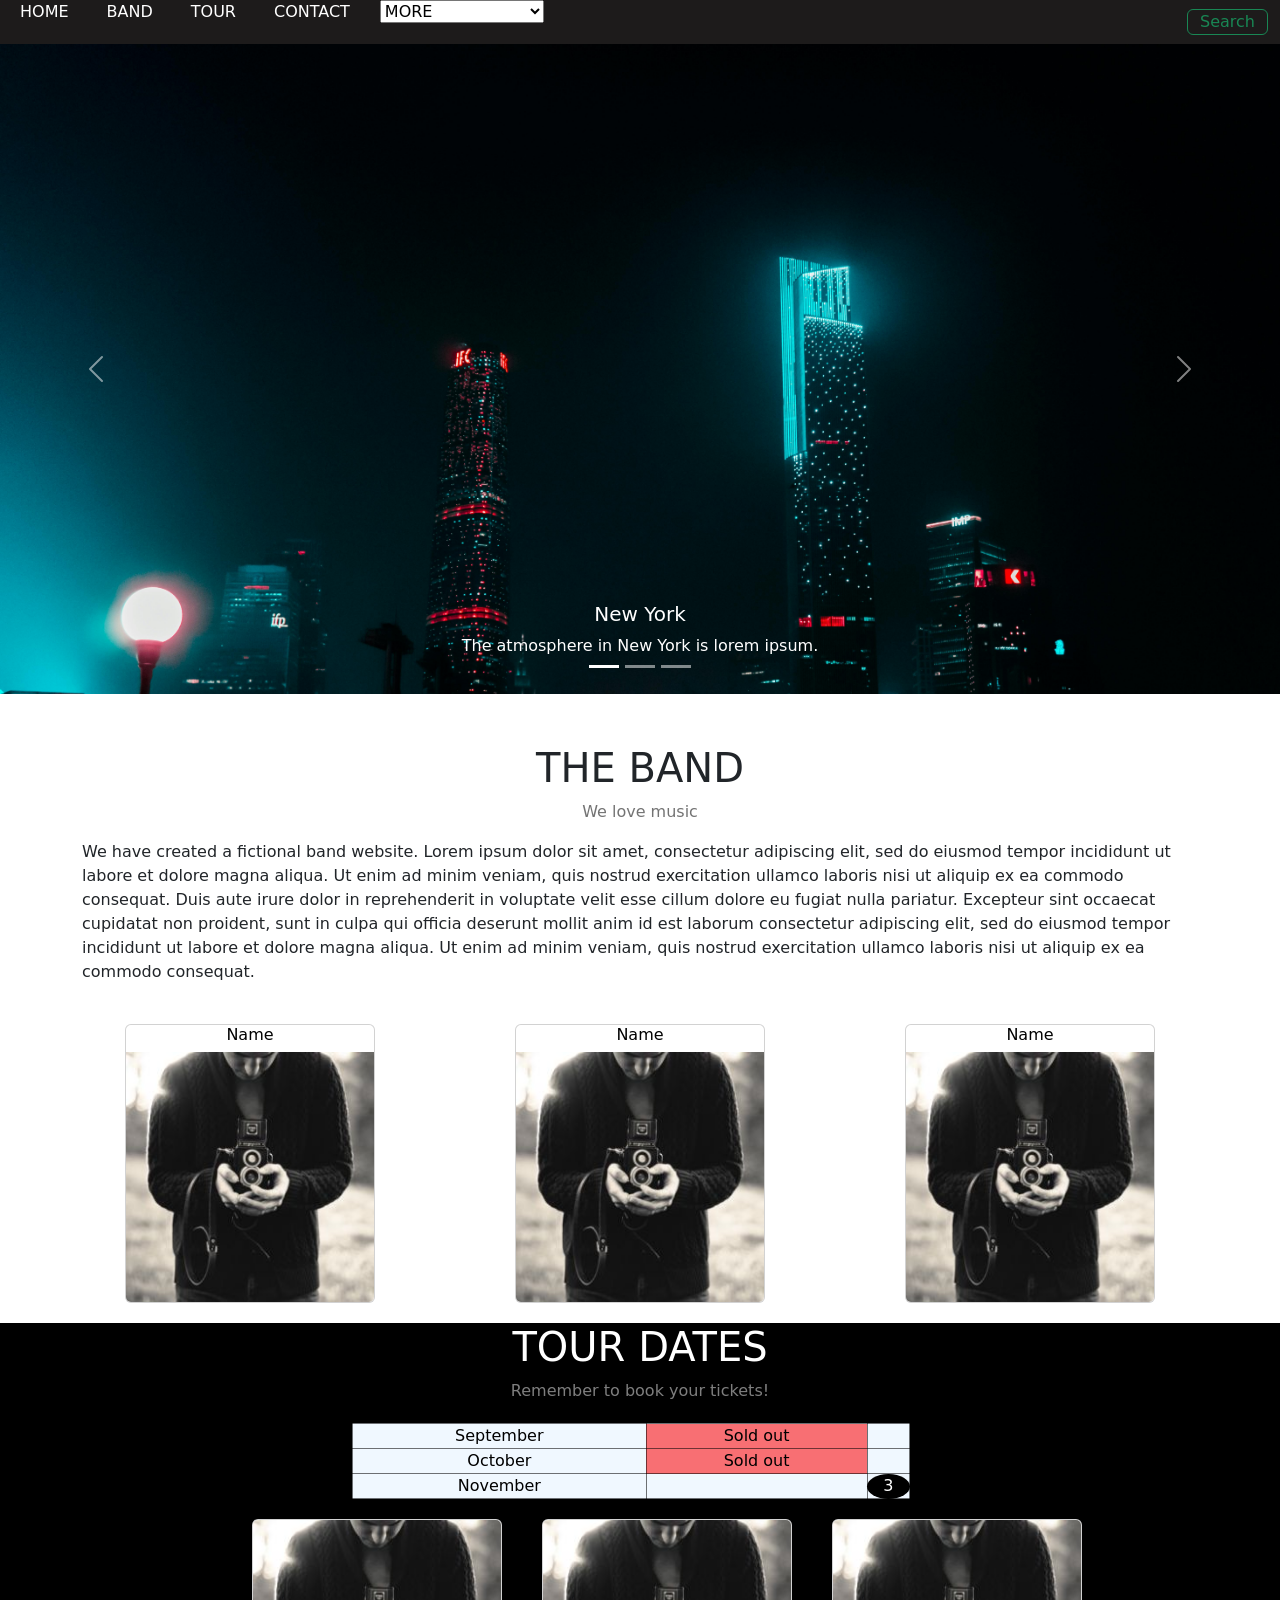
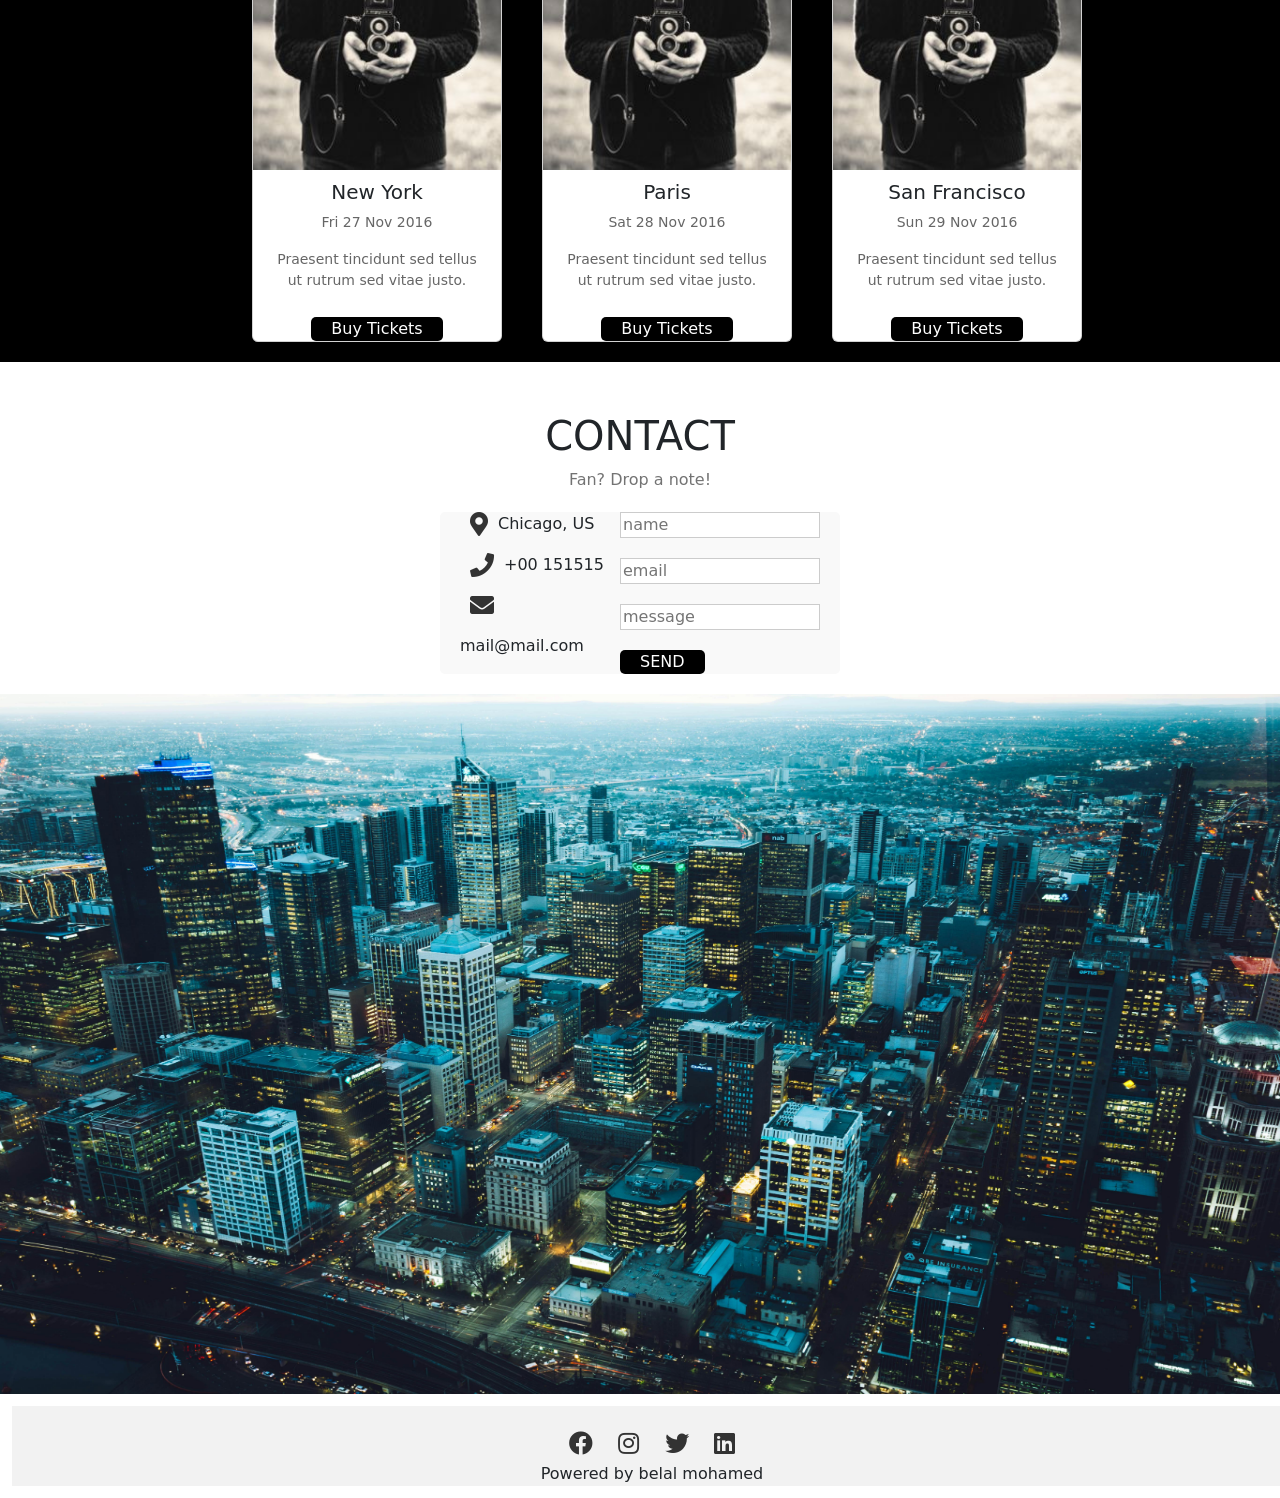
<file: templ/index.html>
<!DOCTYPE html>
<html lang="en">
  <head>
    <meta charset="UTF-8" />
    <meta name="viewport" content="width=device-width, initial-scale=1.0" />
    <link
      href="https://cdn.jsdelivr.net/npm/bootstrap@5.3.3/dist/css/bootstrap.min.css"
      rel="stylesheet"
      integrity="sha384-QWTKZyjpPEjISv5WaRU9OFeRpok6YctnYmDr5pNlyT2bRjXh0JMhjY6hW+ALEwIH"
      crossorigin="anonymous"
    />
    <link rel="stylesheet" href="https://cdnjs.cloudflare.com/ajax/libs/font-awesome/5.15.4/css/all.min.css">
    <link rel="stylesheet" href="/templ/temp.css" />
    <title>Document</title>
  </head>
  <body>
    <nav class="navbar navbar-expand-lg bg-body-tertiary">
      <div class="container-fluid">
        <div class="collapse navbar-collapse" id="navbarScroll">
          <ul
            class="navbar-nav me-auto my-2 my-lg-0 navbar-nav-scroll"
            style="--bs-scroll-height: 100px"
          >
            <li class="nav-item">
              <a class="nav-link" href="#">HOME</a>
            </li>
            <li class="nav-item">
              <a class="nav-link" href="#">BAND</a>
            </li>
            <li class="nav-item">
              <a class="nav-link" href="#">TOUR</a>
            </li>
            <li class="nav-item">
              <a class="nav-link" href="#">CONTACT</a>
            </li>
            <div class="form-group">
              <select id="subject" name="subject">
                  <option value="General Inquiry">MORE</option>
                  <option value="Technical Support">Technical Support</option>
                  <option value="Billing Issue">Billing Issue</option>
                  <option value="Feedback">Feedback</option>
              </select>
          </div>
          </ul>
          <form class="d-flex" role="search">
            <button class="btn btn-outline-success" type="submit">
              Search
            </button>
          </form>
        </div>
      </div>
    </nav>
    <!--                  img-header           -->
    <div id="carouselExampleCaptions" class="carousel slide">
      <div class="carousel-indicators">
        <button
          type="button"
          data-bs-target="#carouselExampleCaptions"
          data-bs-slide-to="0"
          class="active"
          aria-current="true"
          aria-label="Slide 1"
        ></button>
        <button
          type="button"
          data-bs-target="#carouselExampleCaptions"
          data-bs-slide-to="1"
          aria-label="Slide 2"
        ></button>
        <button
          type="button"
          data-bs-target="#carouselExampleCaptions"
          data-bs-slide-to="2"
          aria-label="Slide 3"
        ></button>
      </div>
      <div class="carousel-inner">
        <div class="carousel-item active">
          <img
            src="/templ/images/img-slide1.jpg"
            class="d-block w-100"
            alt="..."
          />
          <div class="carousel-caption d-none d-md-block">
            <h5>New York</h5>
            <p>The atmosphere in New York is lorem ipsum.</p>
          </div>
        </div>
        <div class="carousel-item">
          <img
            src="/templ/images/img-slide2.jpg"
            class="d-block w-100"
            alt="..."
          />
          <div class="carousel-caption d-none d-md-block">
            <h5>Los Angeles</h5>
            <p>We had the best time playing at Venice Beach!</p>
          </div>
        </div>
        <div class="carousel-item">
          <img
            src="/templ/images/img-slide3.jpg"
            class="d-block w-100"
            alt="..."
          />
          <div class="carousel-caption d-none d-md-block">
            <h5>Chicago</h5>
            <p>Thank you, Chicago - A night we won't forget.</p>
          </div>
        </div>
      </div>
      <button
        class="carousel-control-prev"
        type="button"
        data-bs-target="#carouselExampleCaptions"
        data-bs-slide="prev"
      >
        <span class="carousel-control-prev-icon" aria-hidden="true"></span>
        <span class="visually-hidden">Previous</span>
      </button>
      <button
        class="carousel-control-next"
        type="button"
        data-bs-target="#carouselExampleCaptions"
        data-bs-slide="next"
      >
        <span class="carousel-control-next-icon" aria-hidden="true"></span>
        <span class="visually-hidden">Next</span>
      </button>
    </div>
                                <!-- THE BAND -->
     <div class="container">
    <h1 class="header">THE BAND</h1>
    <p class="paragraph">We love music</p>
    <p class="second-paragraph__band">
      We have created a fictional band website. Lorem ipsum dolor sit amet,
      consectetur adipiscing elit, sed do eiusmod tempor incididunt ut labore et
      dolore magna aliqua. Ut enim ad minim veniam, quis nostrud exercitation
      ullamco laboris nisi ut aliquip ex ea commodo consequat. Duis aute irure
      dolor in reprehenderit in voluptate velit esse cillum dolore eu fugiat
      nulla pariatur. Excepteur sint occaecat cupidatat non proident, sunt in
      culpa qui officia deserunt mollit anim id est laborum consectetur
      adipiscing elit, sed do eiusmod tempor incididunt ut labore et dolore
      magna aliqua. Ut enim ad minim veniam, quis nostrud exercitation ullamco
      laboris nisi ut aliquip ex ea commodo consequat.
    </p>
    <div class="card-row">
        <div class="card">
          <h6 class="card-title">Name</h6>
          <img src="/templ/images/band-img.jpg" alt="Image 1" class="card-image">
        </div>
      
        <div class="card">
          <h6 class="card-title">Name</h6>
          <img src="/templ/images/band-img.jpg" alt="Image 2" class="card-image">
        </div>
      
        <div class="card">
          <h6 class="card-title">Name</h6>
          <img src="/templ/images/band-img.jpg" alt="Image 3" class="card-image">
        </div>
      </div>
    </div>
    <!-- TOUR -->
     <div class="color" style="background-color: black;">
    <div class="container" >
    <h1 class="header-tour">TOUR DATES</h1>
    <p class="paragraph-tour">Remember to book your tickets!</p>
    <table>
      <tbody>
          <tr>
              <td>September</td>
              <td class="sold-out">Sold out</td>
              <td></td>
          </tr>
          <tr>
              <td >October</td>
              <td class="sold-out">Sold out</td>
              <td></td>
          </tr>
          <tr>
              <td>November</td>
              <td></td>
              <td class="number-table">3</td>
          </tr>
     </tbody>
  </table>

  <div class="cards-container">
    <div class="card">
        <img src="/templ/images/band-img.jpg" alt="Image 1">
        <div class="card-content">
            <h3>New York</h3>
            <p>Fri 27 Nov 2016</p>
            <p>Praesent tincidunt sed tellus ut rutrum sed vitae justo.</p>
            <button>Buy Tickets</button>
        </div>
    </div>

    <div class="card">
        <img src="/templ/images/band-img.jpg" alt="Image 2">
        <div class="card-content">
            <h3>Paris</h3>
            <p>Sat 28 Nov 2016 </p>
            <p>Praesent tincidunt sed tellus ut rutrum sed vitae justo.</p>
            <button>Buy Tickets</button>
        </div>
    </div>

    <div class="card">
        <img src="/templ/images/band-img.jpg" alt="Image 3">
        <div class="card-content">
            <h3>San Francisco</h3>
            <p>Sun 29 Nov 2016</p>
            <p>Praesent tincidunt sed tellus ut rutrum sed vitae justo.</p>
            <button>Buy Tickets</button>
        </div>
    </div>
</div>
 </div>
</div>
<div class="contact">
  <h1 class="header">CONTACT</h1>
  <p class="paragraph">Fan? Drop a note!</p>
  <div class="contact-form">
    <div class="contact-icons">
      <i class="fas fa-map-marker-alt"></i>Chicago, US
      <br>
      <i class="fas fa-phone"></i>+00 151515
      <br>
      <i class="fas fa-envelope"></i>mail@mail.com
   
  </div>
    <form action="#" method="post">
        <div class="form-group">
          
            <input type="text" id="name" name="name" placeholder="name" required>
        </div>
        <div class="form-group">
         
            <input type="email" id="email" name="email" placeholder="email" required>
        </div>
        <div class="form-group">
    
            <input id="message" name="message" placeholder="message" required></input>
        </div>
        <button type="submit" class="submit-btn">SEND</button>
    </form>
</div>
</div>
<img class="img-end"  src="/templ/images/img-slide2.jpg" alt="">
<footer>
  <div class="social-icons">
    <a href="https://www.facebook.com"><i class="fab fa-facebook"></i></a>
    <a href="https://www.instagram.com"><i class="fab fa-instagram"></i></a>
    <a href="https://www.twitter.com"><i class="fab fa-twitter"></i></a>
    <a href="https://www.linkedin.com"><i class="fab fa-linkedin"></i></a>
</div>
  Powered by belal mohamed
</footer>
  </body>
</html>
</file>
<file: templ/temp.css>
* {
  padding-top: 0px !important;
  padding-bottom: 0px !important;
}
nav {
  display: flex;
  position: fixed;
}
.container-fluid {
  background-color: rgb(29, 27, 27);
}
.nav-link {
  padding-right: 30px !important;
  color: white;
}
.nav-link:hover {
  background-color: gray;
}

.carousel-item {
  height: 650px;
}
.header {
  margin-top: 50px;
  display: flex;
  justify-content: center;
}
.paragraph {
  display: flex;
  justify-content: center;
  color: #0000008c;
}
.second-paragraph__band {
  display: flex;
  justify-content: center;
}
.card-row {
  display: flex;
  justify-content: center;
  align-items: center;
  gap: 100px;
  margin-top: 20px;
}

.card {
  width: 150px;
  overflow: hidden;
}

.card-title {
  color: black;
  text-align: center;
}

.card-image {
  width: 100%;
  display: block;
}
.header-tour {
  display: flex;
  justify-content: center;
  color: white;
}
.paragraph-tour {
  display: flex;
  justify-content: center;
  color: rgba(255, 255, 255, 0.493);
}
table {
  width: 50%;
  margin-top: 20px;
  margin-left: 270px;
  color: black;
}
table,
th,
td {
  border: rgba(0, 0, 0, 0.548) solid 1px;
  text-align: center;
  background-color: aliceblue;
}

.sold-out {
  background-color: rgba(255, 0, 0, 0.548);
}
.number-table {
  background-color: black;
  color: white;
  border-radius: 50%;
}
.cards-container {
  display: flex;
  margin-left: 150px;
  flex-wrap: wrap;
}
.card {
  width: 250px;
  margin: 20px;
  overflow: hidden;
}

.card img {
  width: 100%;
  height: 250px;
}
.card-content {
  padding: 15px;
  text-align: center;
}
.card h3 {
  font-size: 20px;
  margin-top: 10px;
}
.card p {
  font-size: 14px;
  color: #666;
}
.card button {
  background-color: black;
  color: white;
  padding: 10px 20px;
  text-align: center;
  text-decoration: none;
  display: inline-block;
  border-radius: 5px;
  border: none;
  cursor: pointer;
  margin-top: 10px;
}
.card button:hover {
  background-color: #45a049;
}
.contact-form {
  max-width: 400px;
  margin: 20px auto;
  padding: 20px;
  display: flex;
  justify-content: space-between;
  border-radius: 5px;
  background-color: #f9f9f9;
}
.form-group {
  margin-bottom: 20px;
}

.form-group input[type="text"],
.form-group input[type="email"],
.form-group input {
  border: 1px solid #ccc;
  width: 200px;
}

.submit-btn {
  background-color: black;
  color: white;
  border: none;
  padding: 10px 20px;
  border-radius: 5px;
  cursor: pointer;
  font-size: 16px;
}
.submit-btn:hover {
  background-color: gray;
}
.text-contact {
  display: flex;
  flex-direction: row;
  flex-wrap: wrap;
}
.form-group {
  background-color: rgb(29, 27, 27);
  color: white;
}
.img-end {
  display: flex;
  background-size: cover;
  height: 700px;
  width: 100%;
}
footer {
  background-color: #f2f2f2;
  padding: 10px 0;
  text-align: center;
  margin: 12px;
  bottom: 0;
  width: 100%;
  overflow: hidden;
}
.social-icons {
  text-align: center;
  margin-top: 20px;
}
.social-icons a {
  color: #333;
  text-decoration: none;
  font-size: 24px;
  margin: 0 10px;
}
.social-icons a:hover {
  color: #0000004d;
}
.contact-icons {
  display: flex;
  justify-content: left;

  flex-wrap: wrap;
}
.contact-icons i {
  color: #333;
  font-size: 24px;
  margin: 0 10px;
}
</file>
